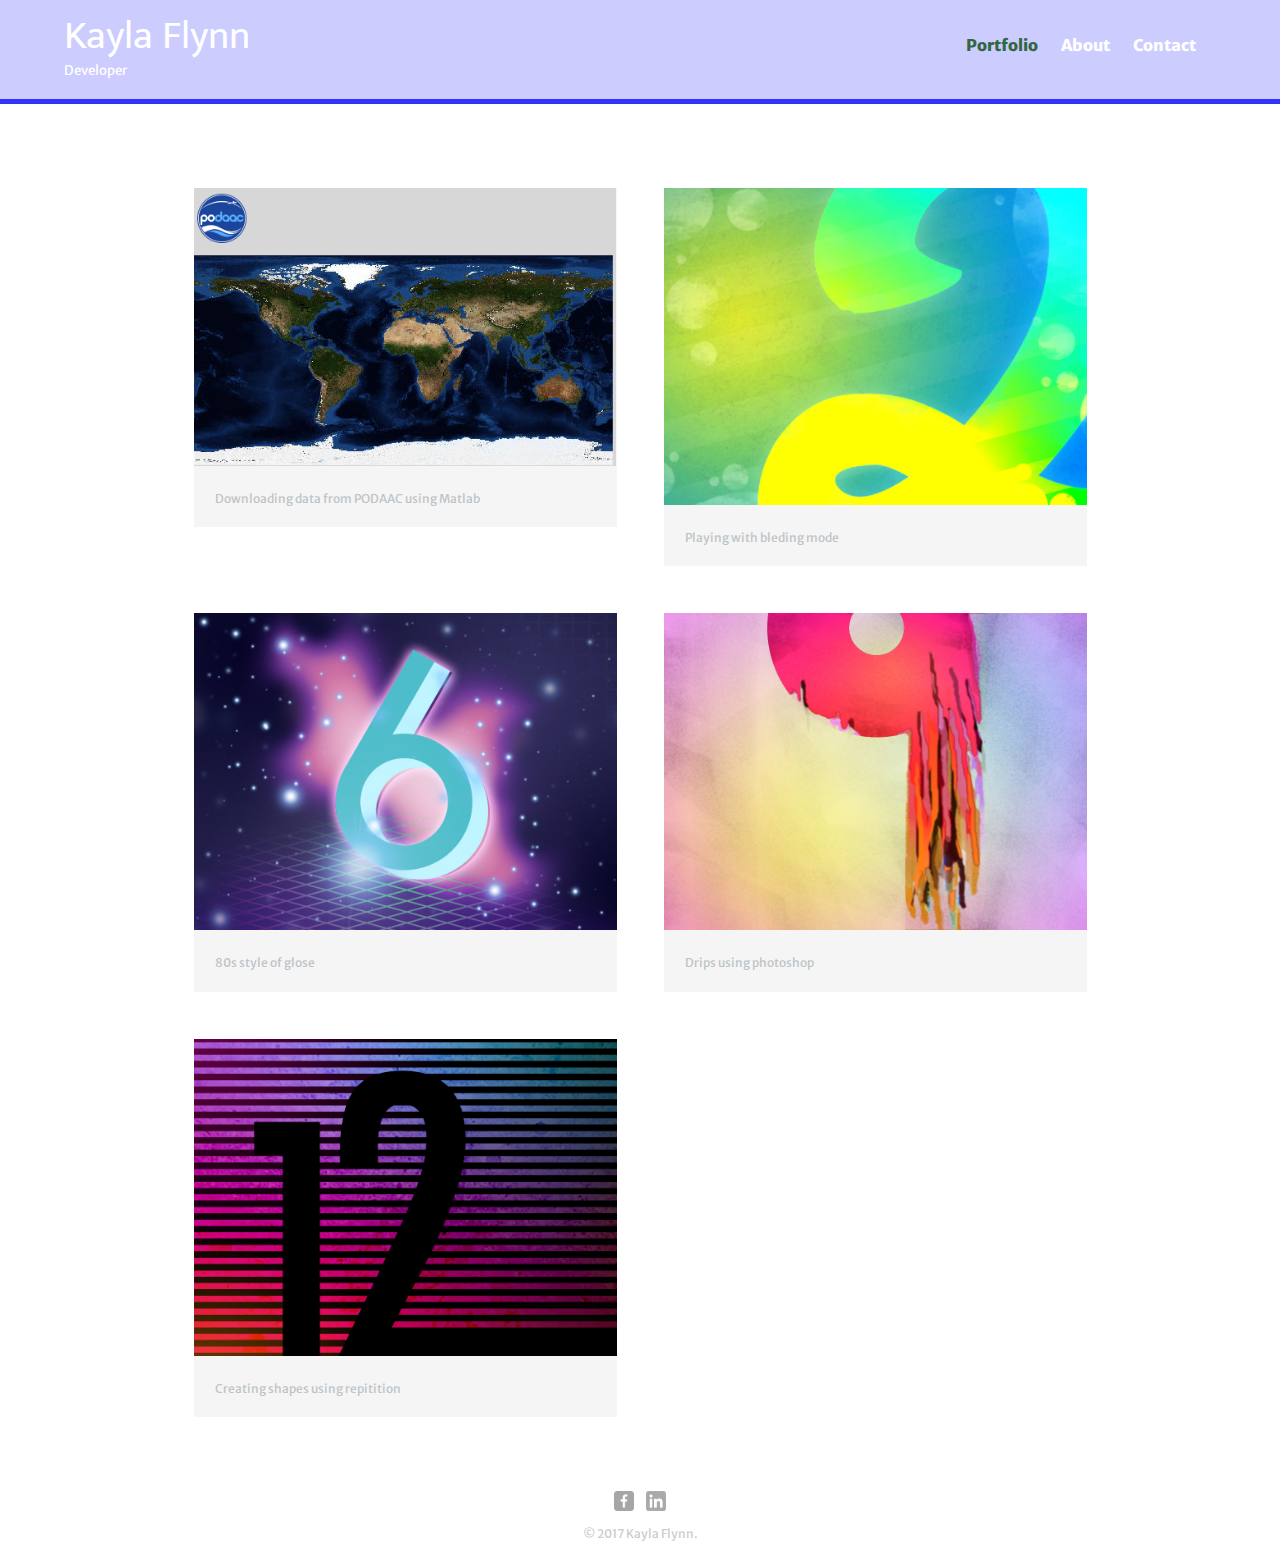
<file: KaylaFlynn/index.html>
<!DOCTYPE html>
<html>
  <head>
    <meta charset="utf-8">
    <title> Kayla Flynn | Developer </title>
		<link rel="stylesheet" href="css/normalize.css">
		<link href="https://fonts.googleapis.com/css?family=Merriweather+Sans" rel="stylesheet">
		<link href="https://fonts.googleapis.com/css?family=Mukta+Vaani:400,700" rel="stylesheet">
		
		
		<link rel="stylesheet" href="css/main.css">
		<link rel="stylesheet" href="css/responsive.css">
		<meta name="viewport" content="width=device-width, initial-scale=1.0">
	
	
	<!-- Example
	<style>
	  nav {
		background-color: orange;
	  }	  
	  
	  nav a {
	    color: white;
		background-color: orange;
	  }
	</style>
	-->
  </head>
  <body>
    <header>
	  <a href="index.html" id="logo">
      <h1>Kayla Flynn</h1>
	    <h2>Developer</h2>
	  </a>
	  <nav>
	    <ul>
		  <li> <a href="index.html" class="selected"> Portfolio </a> </li>
		  <li> <a href="about.html"> About </a> </li>
		  <li> <a href="contact.html"> Contact </a> </li>
		</ul>
	  </nav>
		</header>
		<div id="wrapper">
			<section>
				<ul id="gallery">
				<!-- works well with 1024x768-->
				<li>
					<a href="https://github.com/Kayla425/Matlab/blob/master/PODAACdownload_modis.m">
					<img src="img/podaac.png" alt="">
					<p>Downloading data from PODAAC using Matlab</p>
					</a>
				</li>
				
				<li>
					<a href="img/numbers-02.jpg">
					<img src="img/numbers-02.jpg" alt="">
					<p> Playing with bleding mode </p>
					</a>
				</li>
				
				<li>
					<a href="img/numbers-06.jpg">
					<img src="img/numbers-06.jpg" alt="">
					<p> 80s style of glose </p>
					</a>
				</li>
				
				<li>
					<a href="img/numbers-09.jpg">
					<img src="img/numbers-09.jpg" alt="">
					<p> Drips using photoshop </p>
					</a>
				</li>
				
				<li>
					<a href="img/numbers-12.jpg">
					<img src="img/numbers-12.jpg" alt="">
					<p> Creating shapes using repitition</p>
					</a>
				</li>
				
				
				</ul>
			</section>
			<footer>
				<a href="http://facebook.com/kayla425"> <img src="img/facebook-wrap.png" alt="Facebook Logo" class="social-icon"></a>
				<a href="http://www.linkedin.com/in/kaylaflynn"> <img src="img/linkedin-wrap.png" alt="Linkedin Logo" class="social-icon"></a>
				<p> &copy; 2017 Kayla Flynn.</p>
			</footer>
		</div>
  </body>

</html>
</file>
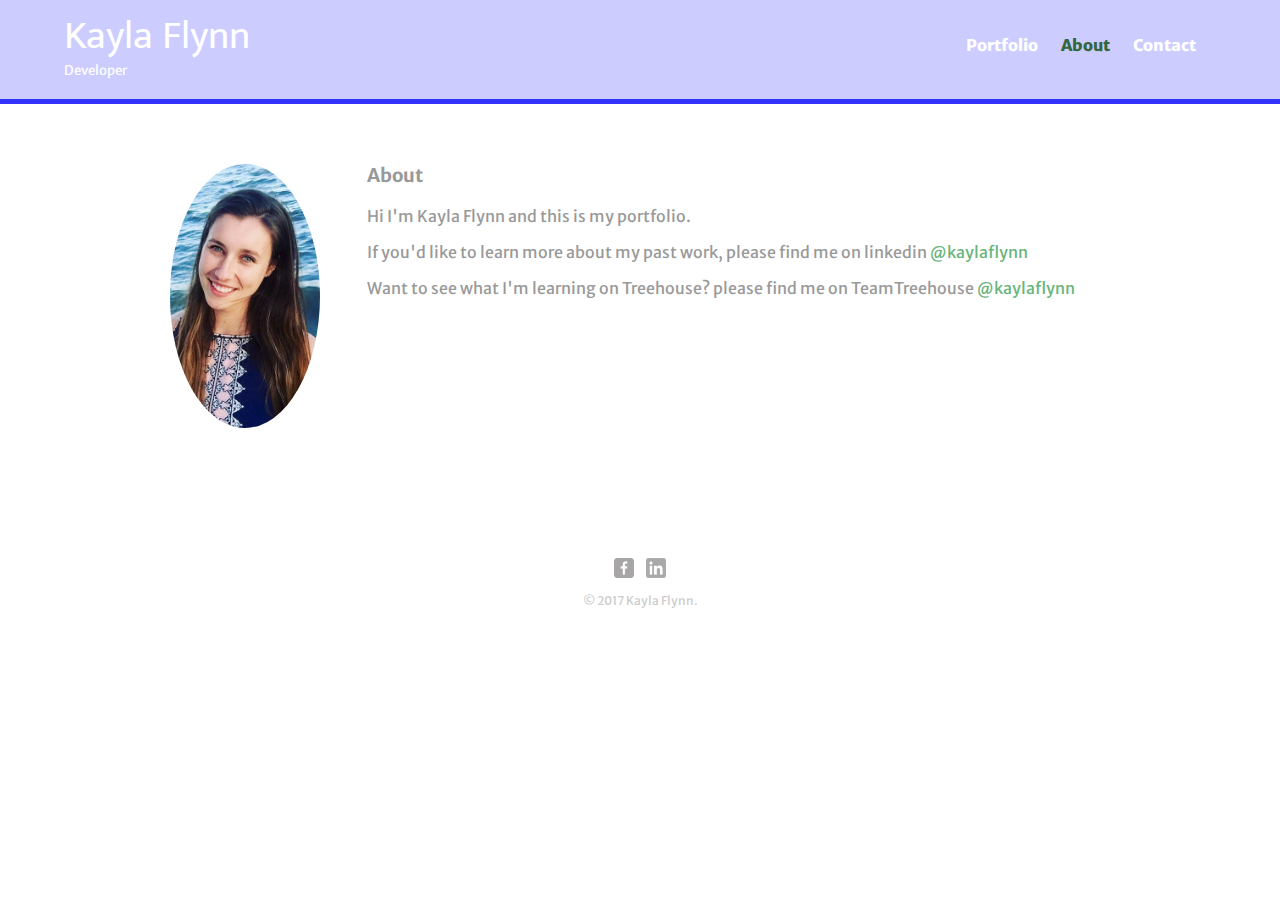
<file: KaylaFlynn/about.html>
<!DOCTYPE html>
<html>
  <head>
    <meta charset="utf-8">
    <title> Kayla Flynn | Developer </title>
		<link rel="stylesheet" href="css/normalize.css">
		<link href="https://fonts.googleapis.com/css?family=Merriweather+Sans" rel="stylesheet">
		<link href="https://fonts.googleapis.com/css?family=Mukta+Vaani:400,700" rel="stylesheet">
		
		
		<link rel="stylesheet" href="css/main.css">
	  <link rel="stylesheet" href="css/responsive.css">
	  <meta name="viewport" content="width=device-width, initial-scale=1.0">

	
	
	<!-- Example
	<style>
	  nav {
		background-color: orange;
	  }	  
	  
	  nav a {
	    color: white;
		background-color: orange;
	  }
	</style>
	-->
  </head>
  <body>
    <header>
	  <a href="index.html" id="logo">
      <h1>Kayla Flynn</h1>
	    <h2>Developer</h2>
	  </a>
	  <nav>
	    <ul>
		  <li> <a href="index.html" > Portfolio </a> </li>
		  <li> <a href="about.html" class="selected"> About </a> </li>
		  <li> <a href="contact.html"> Contact </a> </li>
		</ul>
	  </nav>
		</header>
		<div id="wrapper">
			<section>
			<!-- around 200 px -->
				<img src="img/Kayla.png" alt="photo" class="profile-photo">
				<h3> About </h3>
				<p> Hi I'm Kayla Flynn and this is my portfolio. </p>
				<p> If you'd like to learn more about my past work, please find me on linkedin <a href="http://www.linkedin.com/in/kaylaflynn">@kaylaflynn </a> </p>
				<p> Want to see what I'm learning on Treehouse? please find me on TeamTreehouse <a href="http://www.teamtreehouse.com/kaylaflynn">@kaylaflynn </a> </p>

			</section>
			<footer>
				<a href="http://facebook.com/kayla425"> <img src="img/facebook-wrap.png" alt="Facebook Logo" class="social-icon"></a>
				<a href="http://www.linkedin.com/in/kaylaflynn"> <img src="img/linkedin-wrap.png" alt="Linkedin Logo" class="social-icon"></a>
				<p> &copy; 2017 Kayla Flynn.</p>
			</footer>
		</div>
  </body>

</html>
</file>
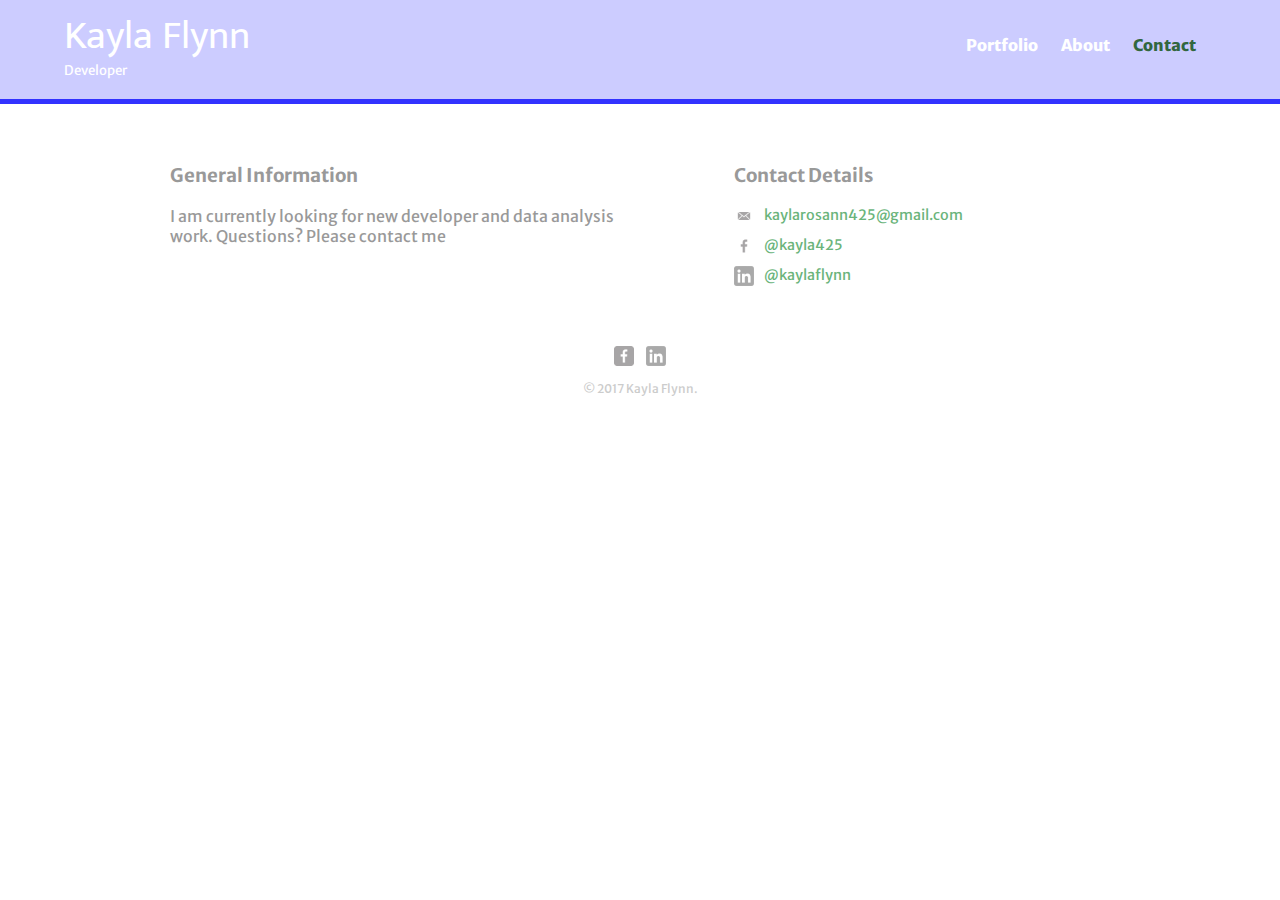
<file: KaylaFlynn/contact.html>
<!DOCTYPE html>
<html>
  <head>
    <meta charset="utf-8">
    <title> Kayla Flynn | Developer </title>
		<link rel="stylesheet" href="css/normalize.css">
		<link href="https://fonts.googleapis.com/css?family=Merriweather+Sans" rel="stylesheet">
		<link href="https://fonts.googleapis.com/css?family=Mukta+Vaani:400,700" rel="stylesheet">
		
		
		<link rel="stylesheet" href="css/main.css">
	  <link rel="stylesheet" href="css/responsive.css">
	  <meta name="viewport" content="width=device-width, initial-scale=1.0">

	
	
	<!-- Example
	<style>
	  nav {
		background-color: orange;
	  }	  
	  
	  nav a {
	    color: white;
		background-color: orange;
	  }
	</style>
	-->
  </head>
  <body>
    <header>
	  <a href="index.html" id="logo">
      <h1>Kayla Flynn</h1>
	    <h2>Developer</h2>
	  </a>
	  <nav>
	    <ul>
		  <li> <a href="index.html" > Portfolio </a> </li>
		  <li> <a href="about.html" > About </a> </li>
		  <li> <a href="contact.html" class="selected"> Contact </a> </li>
		</ul>
	  </nav>
		</header>
		<div id="wrapper">
			<section id="primary">
				<h3> General Information </h3>
				<p>I am currently looking for new developer and data analysis work. Questions? Please contact me </p>
			</section>
			
			<section id="secondary">
				<h3> Contact Details </h3>
				<ul class="contact-info">
				<!---
					<li class="phone"> <a href="tel:401-714-5786"> 401-714-5786</a> </li>
					-->
					<li class="mail"> <a href="mailto:kaylarosann425@gmail.com"> kaylarosann425@gmail.com </a> </li>
					<li class="facebook"> <a href="http://facebook.com/kayla425"> @kayla425 </a> </li>
					<li class="linkedin"> <a href="http://linkedin.com/in/kaylaflynn"> @kaylaflynn </a> </li>

				</ul>
			</section>
			
			<footer>
				<a href="http://facebook.com/kayla425"> <img src="img/facebook-wrap.png" alt="Facebook Logo" class="social-icon"></a>
				<a href="http://linkedin.com/in/kaylaflynn"> <img src="img/linkedin-wrap.png" alt="Linkedin Logo" class="social-icon"></a>
				<p> &copy; 2017 Kayla Flynn.</p>
			</footer>
		</div>
  </body>

</html>
</file>
<file: KaylaFlynn/css/main.css>
/***************************
GENERAL
****************************/

body {
	font-family: 'Merriweather Sans', sans-serif;
}

#wrapper {
	max-width: 940px;
	margin: 0 auto;
	padding: 0 5%;
}

a{
text-decoration: none;
}

img {
	max-width: 100%;
}

h3 {
	margin: 0 0 1em 0;
	
}

/***************************
HEADING
****************************/

/* clockwise values*/
header {
	float: left;
	margin: 0 0 30px 0;
	padding: 5px 0 0 0;
	width: 100%;
}

#logo {
text-align: center;
margin: 0;
}

h1 {
	font-family: 'Mukta Vaani', sans-serif;
	margin: 15px 0;
	font-size: 1.75em;
	font-weight: normal;
	line-height: 0.8em;
}

h2 {
	font-size: 0.75em;
	font-weight: normal;
	margin: -5px 0 0; 
}



/***************************
NAVIGATION
****************************/

nav {
	text-align: center;
	padding: 10px 0;
	margin: 20px 0 0;
}

nav ul {
	list-style: none;
	margin: 0 10px;
	padding: 0;	
}

nav li {
	display: inline-block;
}

/* Spaces and bolds page sections*/
/* also, more space around text is clickable */
nav a {
  font-weight: 800;
	padding: 15px 10px;
}


/***************************
FOOTER
****************************/

footer{
	font-size: 0.75em;
	text-align: center;
	clear: both;
	padding-top: 50px;
	color: #ccc;
}

.social-icon{
	width: 20px;
	height: 20px;
	margin: 0 5px;
}


/***************************
PAGE: PORTFOLIO
****************************/

#gallery {
	margin: 0;
	padding: 0;
	list-style: none;
}

#gallery li {
	float: left;
	width: 45%;
	margin: 2.5%;
	background-color: #f5f5f5;
	color: #bdc3c7;
}

#gallery li a p {
	margin: 0;
	padding: 5%;
	font-size: 0.75em;
	color: #bdc3c7; 
}



/***************************
PAGE: ABOUT
****************************/

/* auto = center image */
.profile-photo {
  display: block;
	max-width: 150px;
	margin: 0 auto 30px;
	border-radius: 100%;
}


/***************************
PAGE: CONTACT
****************************/

.contact-info {
	padding: 0;
	list-style: none;
	margin: 0;
	font-size: 0.9em;
	}
	
	.contact-info a {
		display: block;
		min-height: 20px;
		background-repeat: no-repeat;
		background-size: 20px 20px;
		padding: 0 0 0 30px;
		margin: 0 0 10px;
	}
	
	
		.contact-info li.mail a {
		background-image: url('../img/mail.png');
	}
	
		.contact-info li.facebook a {
		background-image: url('../img/facebook.png');
	}
	
		.contact-info li.linkedin a {
		background-image: url('../img/linkedin-wrap.png');
	}



/***************************
COLORS
****************************/


/* Site Body */
body {
	background-color: #fff;
	color: #999;
}

/*Green Header*/
header {
	background: #ccccff;
	/*#6ab47b;*/
	border-color: #599a68;
}

/* nav background on mobile */
nav {
	background: #599a68;
}

/* logo text*/
h1, h2 {
	color: #fff;
}

/* links*/
a {
	color: #6ab47b;
}

/* nav link*/
nav a, nav a:visited {
	color: #fff;
}

/* selected nav link*/
nav a.selected , nav a:hover{
	color: #32673f;
}
</file>
<file: KaylaFlynn/css/responsive.css>
/* 480 below is an iphone, above is a tablet, etc */
@media screen and (min-width: 480px) {
	/* TEST
	body {
		background: navy;
	}
	*/
	/***************************
	TWO COLUMN LAYOUT
	****************************/
	#primary {
		width: 50%;
		float: left;
	}
	
	#secondary{
		width: 40%;
		float: right;
	}
	
	/***************************
	3 * 5 = 15 % margin 
	100-15=85%
	85/3columns = 28.333
	****************************/
	
	/***************************
	PAGE: PORTFOLIO
	****************************/
	
	#gallery li {
		width: 28.3333;
	}
	
	/* I want the styling here to apply to 4th list*/
	#gallery li:nth-child(3n) {
		clear: left;
	}
	
	
	/***************************
	PAGE: ABOUT
	****************************/
	
	.profile-photo {
		float: left;
		margin: 0 5% 80px 0;
	}
	
}

@media screen and (min-width: 660px) {
	/* TEST 
	body{
		background: darkgreen;
	}
	*/
	
	/***************************
	HEADER
	****************************/
	
	nav {
		background: none;
		float: right;
		font-size: 1.125em;
		margin-right: 5%;
		text-align: right;
		width: 45%;
	}
	
	#logo {
		float: left;
		margin-left: 5%;
		text-align: left;
		width: 45%;
	}
	
	h1 {
		font-size: 2.5em;
	}
	
	h2 {
		font-size: 0.825em;
		margin-bottom: 20px;
	}
	
	header {
		border-bottom: 5px solid #3232ff;
		/*#599a68;*/
		margin-bottom: 60px;
	}
	
}
</file>
